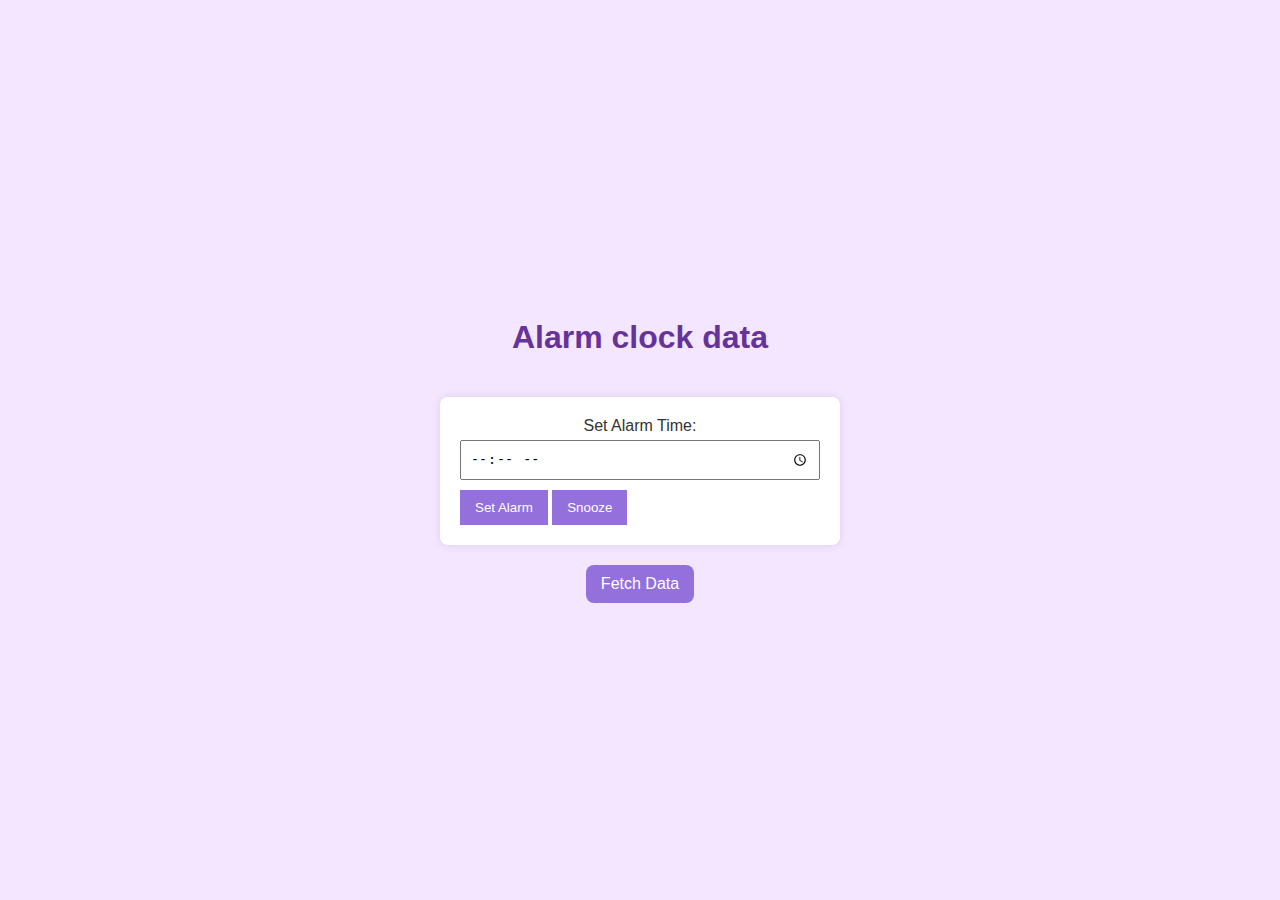
<file: demo_index.html>
<!DOCTYPE html>
<html lang="en">
<head>
  <meta charset="UTF-8">
  <meta name="viewport" content="width=device-width, initial-scale=1.0">
  <link rel="stylesheet" href="demo_styles.css">
  <title>Your Alarm Clock</title>
</head>
<body>
  <h1>Alarm clock data</h1>
  <form id="demo_alarmForm">
    <label for="demo_alarmTime">Set Alarm Time:</label>
    <input type="time" id="demo_alarmTime" required>

    <button type="button" id="demo_setAlarmBtn">Set Alarm</button>
    <button type="button" id="demo_snoozeBtn">Snooze</button>
  </form>

  <a href="templates/fetch-data.html" class="redirect-btn">Fetch Data</a>

  <div id="demo_alarmData"></div>

  <script src="https://code.jquery.com/jquery-3.6.4.min.js"></script>
  <script src="demo_script.js"></script>
</body>
</html>
</file>
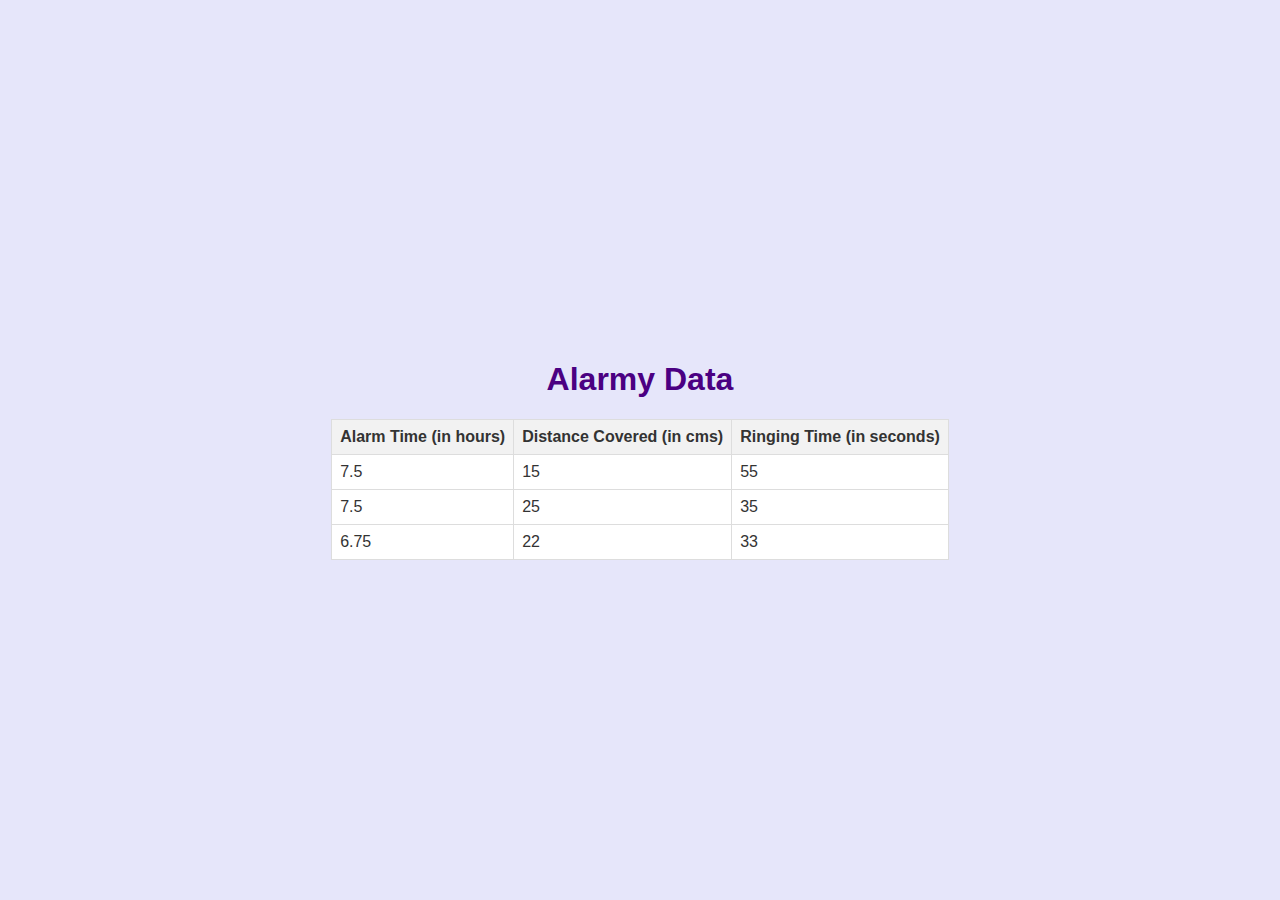
<file: fetch-data.html>
<!DOCTYPE html>
<html lang="en">
<head>
  <meta charset="UTF-8">
  <meta name="viewport" content="width=device-width, initial-scale=1.0">
  <link rel="stylesheet" href="demo_styles.css">
  <title>Fetch Data</title>
  <style>
    body {
      background-color: #e6e6fa; /* Light purple background for the entire page */
      display: flex;
      align-items: center;
      justify-content: center;
      height: 100vh; /* Set the height to the full viewport height */
      margin: 0; /* Remove default body margin */
    }

    h1 {
      color: #4b0082; /* Dark purple color for the main heading */
    }

    table {
      border-collapse: collapse;
      width: 100%;
      background-color: #ffffff; /* White background for the table */
    }

    th, td {
      border: 1px solid #ddd; /* Add borders within table cells */
      padding: 8px;
      text-align: left;
    }

    th {
      background-color: #f2f2f2; /* Light gray background for table headers */
    }
  </style>
</head>
<body>
  <div>
    <h1>Alarmy Data</h1>


    <table>
      <thead>
        <tr>
          <th>Alarm Time (in hours)</th>
          <th>Distance Covered (in cms)</th>
          <th>Ringing Time (in seconds)</th>
        </tr>
      </thead>
      <tbody>
        <tr>
          <td>7.5</td>
          <td>15</td>
          <td>55</td>
        </tr>

        <tr>
          <td>7.5</td>
          <td>25</td>
          <td>35</td>
        </tr>
        <tr>
          <td>6.75</td>
          <td>22</td>
          <td>33</td>
        </tr>


        <!-- Add more rows as needed -->
      </tbody>
    </table>
  </div>

  <script src="https://code.jquery.com/jquery-3.6.4.min.js"></script>
  <script src="demo_script.js"></script>
</body>
</html>
</file>
<file: demo_styles.css>
body {
  font-family: Arial, sans-serif;
  margin: 0;
  display: flex;
  flex-direction: column;
  justify-content: center;
  align-items: center;
  min-height: 100vh;
  background-color: #f5e6ff; /* Light Purple */
  color: #333; /* Text Color */
}

h1 {
  text-align: center;
  color: #663399; /* Heading Color (Dark Purple) */
}

form {
  width: 100%;
  max-width: 400px;
  padding: 20px;
  box-sizing: border-box;
  background-color: #ffffff; /* White */
  border-radius: 8px;
  box-shadow: 0 0 10px rgba(0, 0, 0, 0.1);
  margin-top: 20px; /* Add margin to separate form from the heading */
}

label {
  display: block;
  margin-bottom: 5px;
  text-align: center; /* Center the label text */
}

input {
  width: 100%;
  padding: 8px;
  margin-bottom: 10px;
  box-sizing: border-box;
}

button {
  background-color: #9370db; /* Medium Purple */
  color: #fff; /* White */
  padding: 10px 15px;
  border: none;
  cursor: pointer;
}

button:hover {
  background-color: #6a5acd; /* Slate Blue */
}

.redirect-btn {
  display: block;
  margin-top: 20px;
  text-align: center;
  text-decoration: none;
  background-color: #9370db; /* Medium Purple */
  color: #fff; /* White */
  padding: 10px 15px;
  border-radius: 8px;
}

.redirect-btn:hover {
  background-color: #6a5acd; /* Slate Blue */
}
</file>
